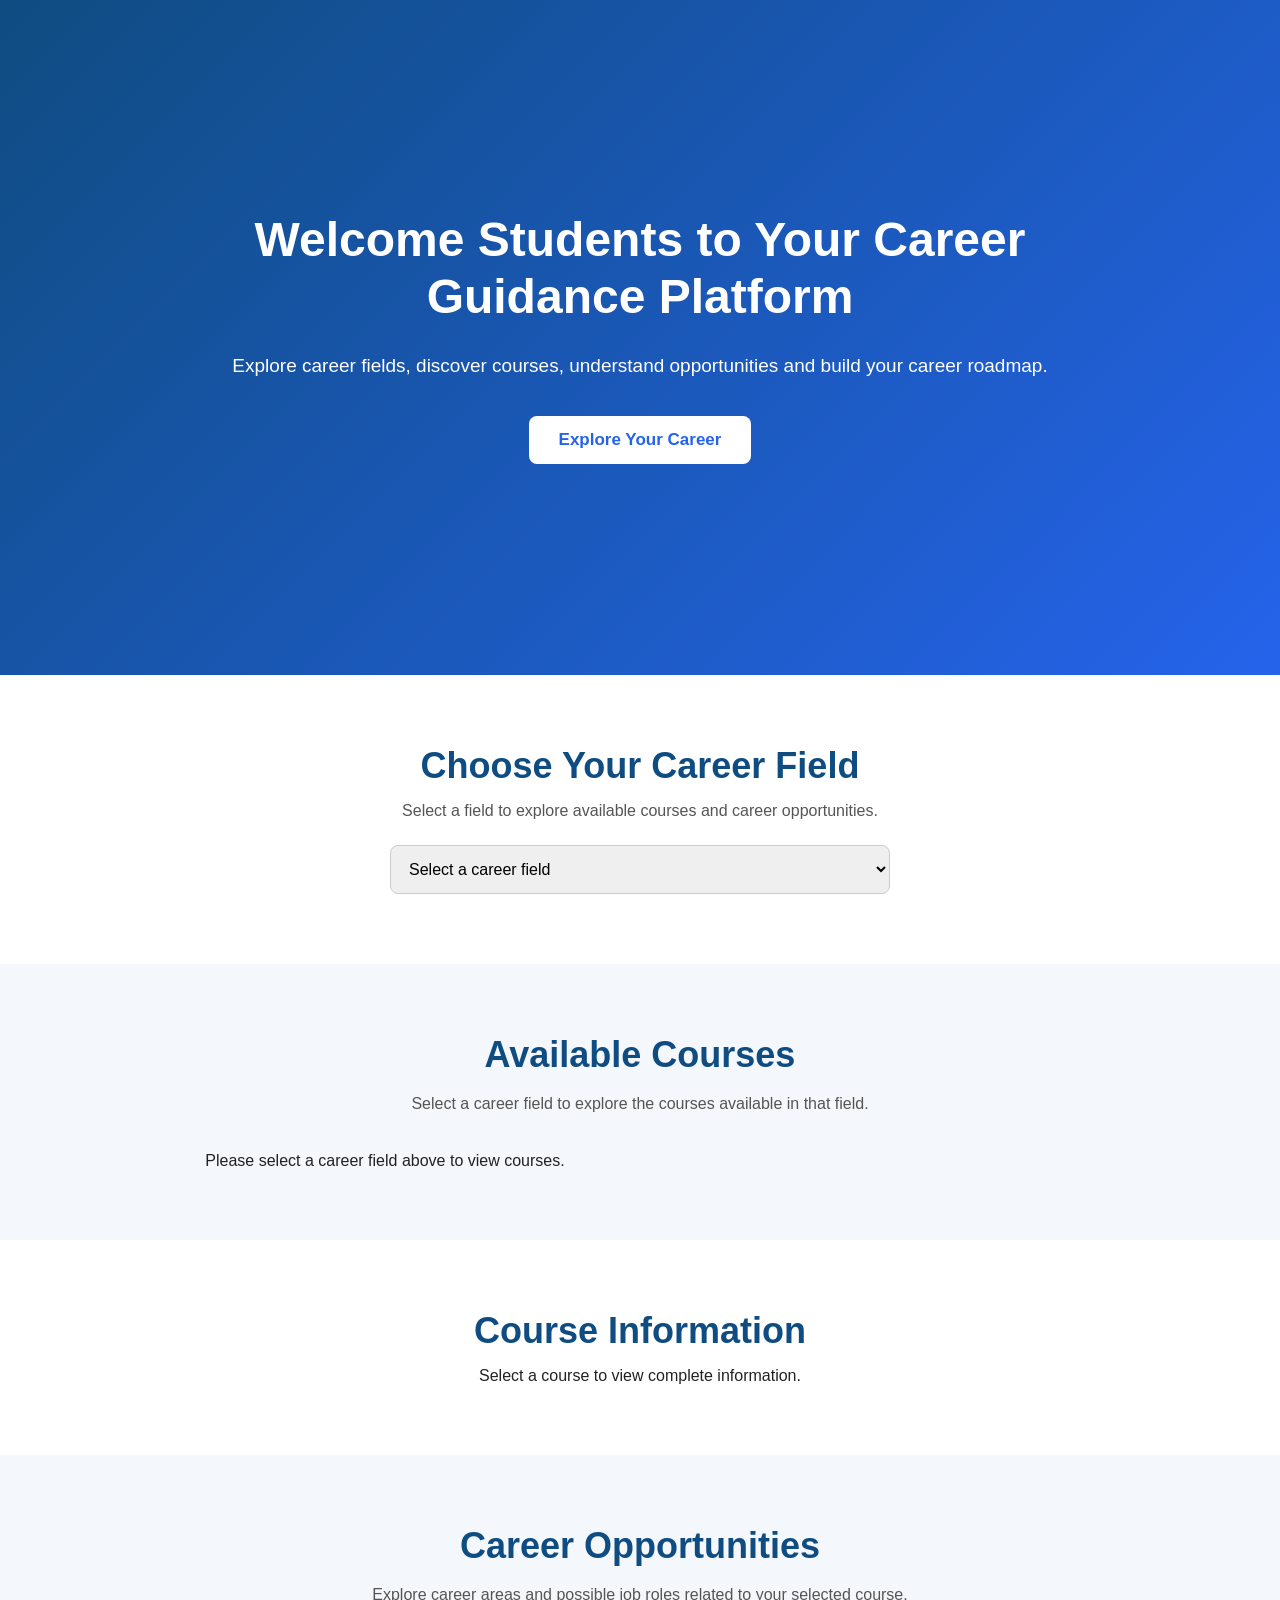
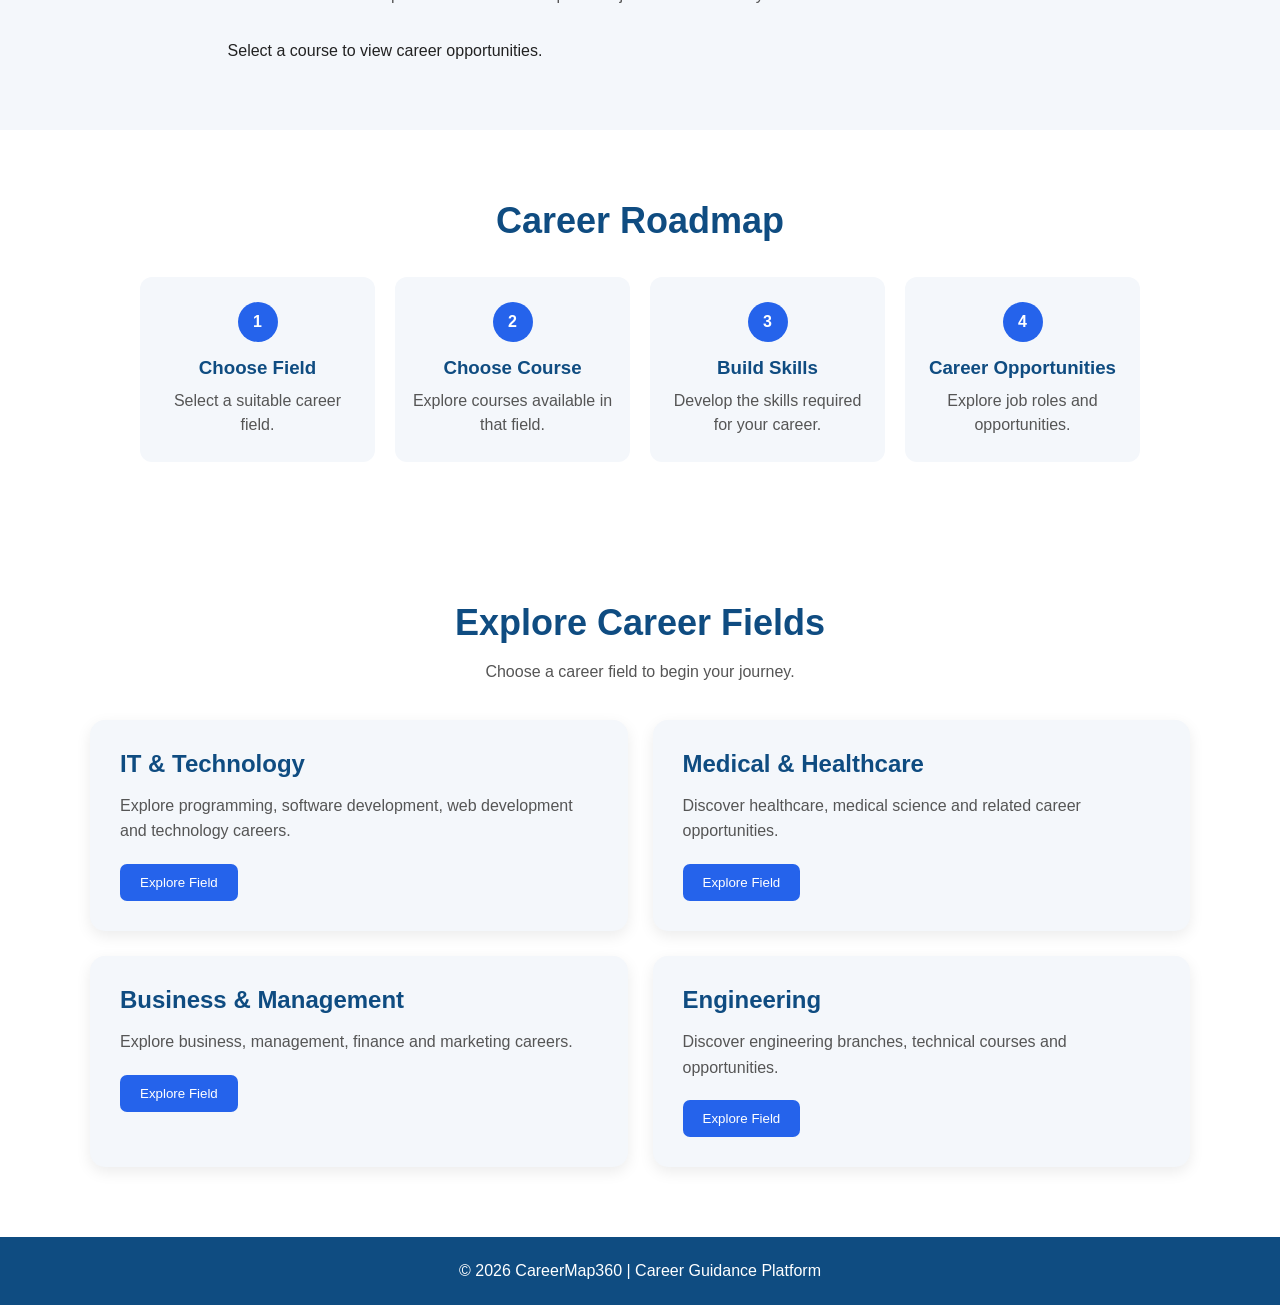
<file: careermap360/pages/home.html>
<!DOCTYPE html>
<html lang="en">

<head>

    <meta charset="UTF-8">

    <meta name="viewport"
          content="width=device-width, initial-scale=1.0">

    <title>CareerMap360 - Home</title>

    <link rel="stylesheet"
          href="../css/home.css">

</head>

<body>

    <!-- HERO -->

    <header class="hero-section">

        <div class="hero-content">

            <h1>
                Welcome Students to Your Career Guidance Platform
            </h1>

            <p>
                Explore career fields, discover courses,
                understand opportunities and build your career roadmap.
            </p>

            <a href="#fieldSelector" class="start-btn">
                Explore Your Career
            </a>

        </div>

    </header>


    <main>

        <!-- FIELD SELECTOR -->

        <section class="field-selector"
                 id="fieldSelector">

            <h2>
                Choose Your Career Field
            </h2>

            <p>
                Select a field to explore available courses
                and career opportunities.
            </p>

            <select id="fieldSelect">

                <option value="">
                    -- Select a Career Field --
                </option>

                <option value="it">
                    IT & Technology
                </option>

                <option value="medical">
                    Medical & Healthcare
                </option>

                <option value="business">
                    Business & Management
                </option>

                <option value="engineering">
                    Engineering
                </option>

            </select>

        </section>


        <!-- COURSES -->

        <section class="courses-section">

            <h2>
                Available Courses
            </h2>

            <p class="section-description">
                Select a career field to explore
                the courses available in that field.
            </p>

            <div id="coursesContainer">

                <p class="course-message">
                    Please select a career field above
                    to view courses.
                </p>

            </div>

        </section>


        <!-- COURSE INFORMATION -->

        <section class="course-details-section">

            <h2>
                Course Information
            </h2>

            <div id="courseDetailsContainer">

                <p class="course-message">
                    Select a course to view complete information.
                </p>

            </div>

        </section>


        <!-- CAREER OPPORTUNITIES -->

        <section class="companies-section">

            <h2>
                Career Opportunities
            </h2>

            <p class="section-description">
                Explore career areas and possible job roles
                related to your selected course.
            </p>

            <div id="companiesContainer">

                <p class="course-message">
                    Select a course to view career opportunities.
                </p>

            </div>

        </section>


        <!-- ROADMAP -->

        <section class="roadmap-section">

            <h2>
                Career Roadmap
            </h2>

            <div class="roadmap">

                <div class="roadmap-step">
                    <span>1</span>
                    <h3>Choose Field</h3>
                    <p>Select a suitable career field.</p>
                </div>

                <div class="roadmap-step">
                    <span>2</span>
                    <h3>Choose Course</h3>
                    <p>Explore courses available in that field.</p>
                </div>

                <div class="roadmap-step">
                    <span>3</span>
                    <h3>Build Skills</h3>
                    <p>Develop the skills required for your career.</p>
                </div>

                <div class="roadmap-step">
                    <span>4</span>
                    <h3>Career Opportunities</h3>
                    <p>Explore job roles and opportunities.</p>
                </div>

            </div>

        </section>


        <!-- CAREER FIELDS -->

        <section class="fields-section">

            <h2>
                Explore Career Fields
            </h2>

            <p class="section-description">
                Choose a career field to begin your journey.
            </p>

            <div class="fields-container">

                <div class="field-card">

                    <h3>IT & Technology</h3>

                    <p>
                        Explore programming, software development,
                        web development and technology careers.
                    </p>

                    <button
                        onclick="selectField('it')">
                        Explore Field
                    </button>

                </div>


                <div class="field-card">

                    <h3>Medical & Healthcare</h3>

                    <p>
                        Discover healthcare, medical science
                        and related career opportunities.
                    </p>

                    <button
                        onclick="selectField('medical')">
                        Explore Field
                    </button>

                </div>


                <div class="field-card">

                    <h3>Business & Management</h3>

                    <p>
                        Explore business, management,
                        finance and marketing careers.
                    </p>

                    <button
                        onclick="selectField('business')">
                        Explore Field
                    </button>

                </div>


                <div class="field-card">

                    <h3>Engineering</h3>

                    <p>
                        Discover engineering branches,
                        technical courses and opportunities.
                    </p>

                    <button
                        onclick="selectField('engineering')">
                        Explore Field
                    </button>

                </div>

            </div>

        </section>

    </main>


    <footer>

        <p>
            © 2026 CareerMap360 | Career Guidance Platform
        </p>

    </footer>


    <script src="../js/home.js"></script>

</body>

</html>
</file>
<file: careermap360/css/home.css>
* {
    margin: 0;
    padding: 0;
    box-sizing: border-box;
}

html {
    scroll-behavior: smooth;
}

body {
    font-family: Arial, sans-serif;
    color: #222;
    background: #f4f7fb;
}


/* HERO */

.hero-section {
    min-height: 75vh;
    display: flex;
    justify-content: center;
    align-items: center;
    text-align: center;
    padding: 50px 20px;
    background: linear-gradient(135deg, #0f4c81, #2563eb);
}

.hero-content {
    max-width: 850px;
}

.hero-content h1 {
    font-size: 48px;
    line-height: 1.2;
    color: white;
    margin-bottom: 25px;
}

.hero-content p {
    font-size: 19px;
    line-height: 1.6;
    color: white;
    margin-bottom: 35px;
}

.start-btn {
    display: inline-block;
    padding: 14px 30px;
    border-radius: 8px;
    background: white;
    color: #2563eb;
    font-size: 17px;
    font-weight: bold;
    text-decoration: none;
}


/* COMMON SECTION */

.field-selector,
.courses-section,
.course-details-section,
.companies-section,
.roadmap-section,
.fields-section {
    padding: 70px 30px;
    text-align: center;
}

h2 {
    font-size: 36px;
    color: #0f4c81;
    margin-bottom: 15px;
}

.section-description {
    max-width: 700px;
    margin: 0 auto 35px;
    color: #555;
    line-height: 1.6;
}


/* FIELD SELECTOR */

.field-selector {
    background: white;
}

.field-selector p {
    color: #555;
    margin-bottom: 25px;
}

#fieldSelect {
    width: 100%;
    max-width: 500px;
    padding: 14px;
    border: 1px solid #ccc;
    border-radius: 8px;
    font-size: 16px;
}


/* COURSES */

.courses-section {
    background: #f4f7fb;
}

#coursesContainer {
    max-width: 1000px;
    margin: 30px auto 0;
    display: grid;
    grid-template-columns: repeat(2, 1fr);
    gap: 20px;
}

.course-card {
    background: white;
    padding: 25px;
    border-radius: 12px;
    text-align: left;
    box-shadow: 0 5px 15px rgba(0, 0, 0, 0.08);
}

.course-card h3 {
    color: #0f4c81;
    font-size: 22px;
    margin-bottom: 12px;
}

.course-card p {
    color: #555;
    line-height: 1.6;
}

.course-info-btn {
    margin-top: 15px;
    padding: 10px 18px;
    border: none;
    border-radius: 7px;
    background: #2563eb;
    color: white;
    cursor: pointer;
}


/* COURSE DETAILS */

.course-details-section {
    background: white;
}

.course-details-card {
    max-width: 900px;
    margin: auto;
    padding: 35px;
    background: #f4f7fb;
    border-radius: 15px;
    text-align: left;
}

.course-details-card h3 {
    color: #0f4c81;
    font-size: 28px;
    margin-bottom: 20px;
}

.course-details-card h4 {
    color: #2563eb;
    margin-top: 20px;
    margin-bottom: 8px;
}

.course-details-card p {
    color: #555;
    line-height: 1.6;
}


/* COMPANIES */

.companies-section {
    background: #f4f7fb;
}

#companiesContainer {
    max-width: 1000px;
    margin: auto;
    display: grid;
    grid-template-columns: repeat(2, 1fr);
    gap: 20px;
}

.company-card {
    background: white;
    padding: 25px;
    border-radius: 12px;
    text-align: left;
    box-shadow: 0 5px 15px rgba(0, 0, 0, 0.08);
}

.company-card h3 {
    color: #0f4c81;
    margin-bottom: 10px;
}

.company-card p {
    color: #555;
    line-height: 1.5;
}


/* ROADMAP */

.roadmap-section {
    background: white;
}

.roadmap {
    max-width: 1000px;
    margin: 35px auto 0;
    display: grid;
    grid-template-columns: repeat(4, 1fr);
    gap: 20px;
}

.roadmap-step {
    padding: 25px 15px;
    background: #f4f7fb;
    border-radius: 12px;
}

.roadmap-step span {
    display: inline-flex;
    justify-content: center;
    align-items: center;
    width: 40px;
    height: 40px;
    border-radius: 50%;
    background: #2563eb;
    color: white;
    font-weight: bold;
    margin-bottom: 15px;
}

.roadmap-step h3 {
    color: #0f4c81;
    margin-bottom: 10px;
}

.roadmap-step p {
    color: #555;
    line-height: 1.5;
}


/* CAREER FIELDS */

.fields-section {
    background: white;
}

.fields-container {
    max-width: 1100px;
    margin: auto;
    display: grid;
    grid-template-columns: repeat(2, 1fr);
    gap: 25px;
}

.field-card {
    padding: 30px;
    border-radius: 15px;
    background: #f4f7fb;
    text-align: left;
    box-shadow: 0 5px 15px rgba(0, 0, 0, 0.08);
}

.field-card h3 {
    font-size: 24px;
    color: #0f4c81;
    margin-bottom: 15px;
}

.field-card p {
    color: #555;
    line-height: 1.6;
    margin-bottom: 20px;
}

.field-card button {
    padding: 11px 20px;
    border: none;
    border-radius: 7px;
    background: #2563eb;
    color: white;
    cursor: pointer;
}


/* FOOTER */

footer {
    padding: 25px;
    text-align: center;
    background: #0f4c81;
    color: white;
}


/* MOBILE */

@media (max-width: 700px) {

    .hero-content h1 {
        font-size: 34px;
    }

    #coursesContainer,
    #companiesContainer,
    .fields-container {
        grid-template-columns: 1fr;
    }

    .roadmap {
        grid-template-columns: 1fr;
    }

    .field-selector,
    .courses-section,
    .course-details-section,
    .companies-section,
    .roadmap-section,
    .fields-section {
        padding: 50px 20px;
    }
}
</file>
